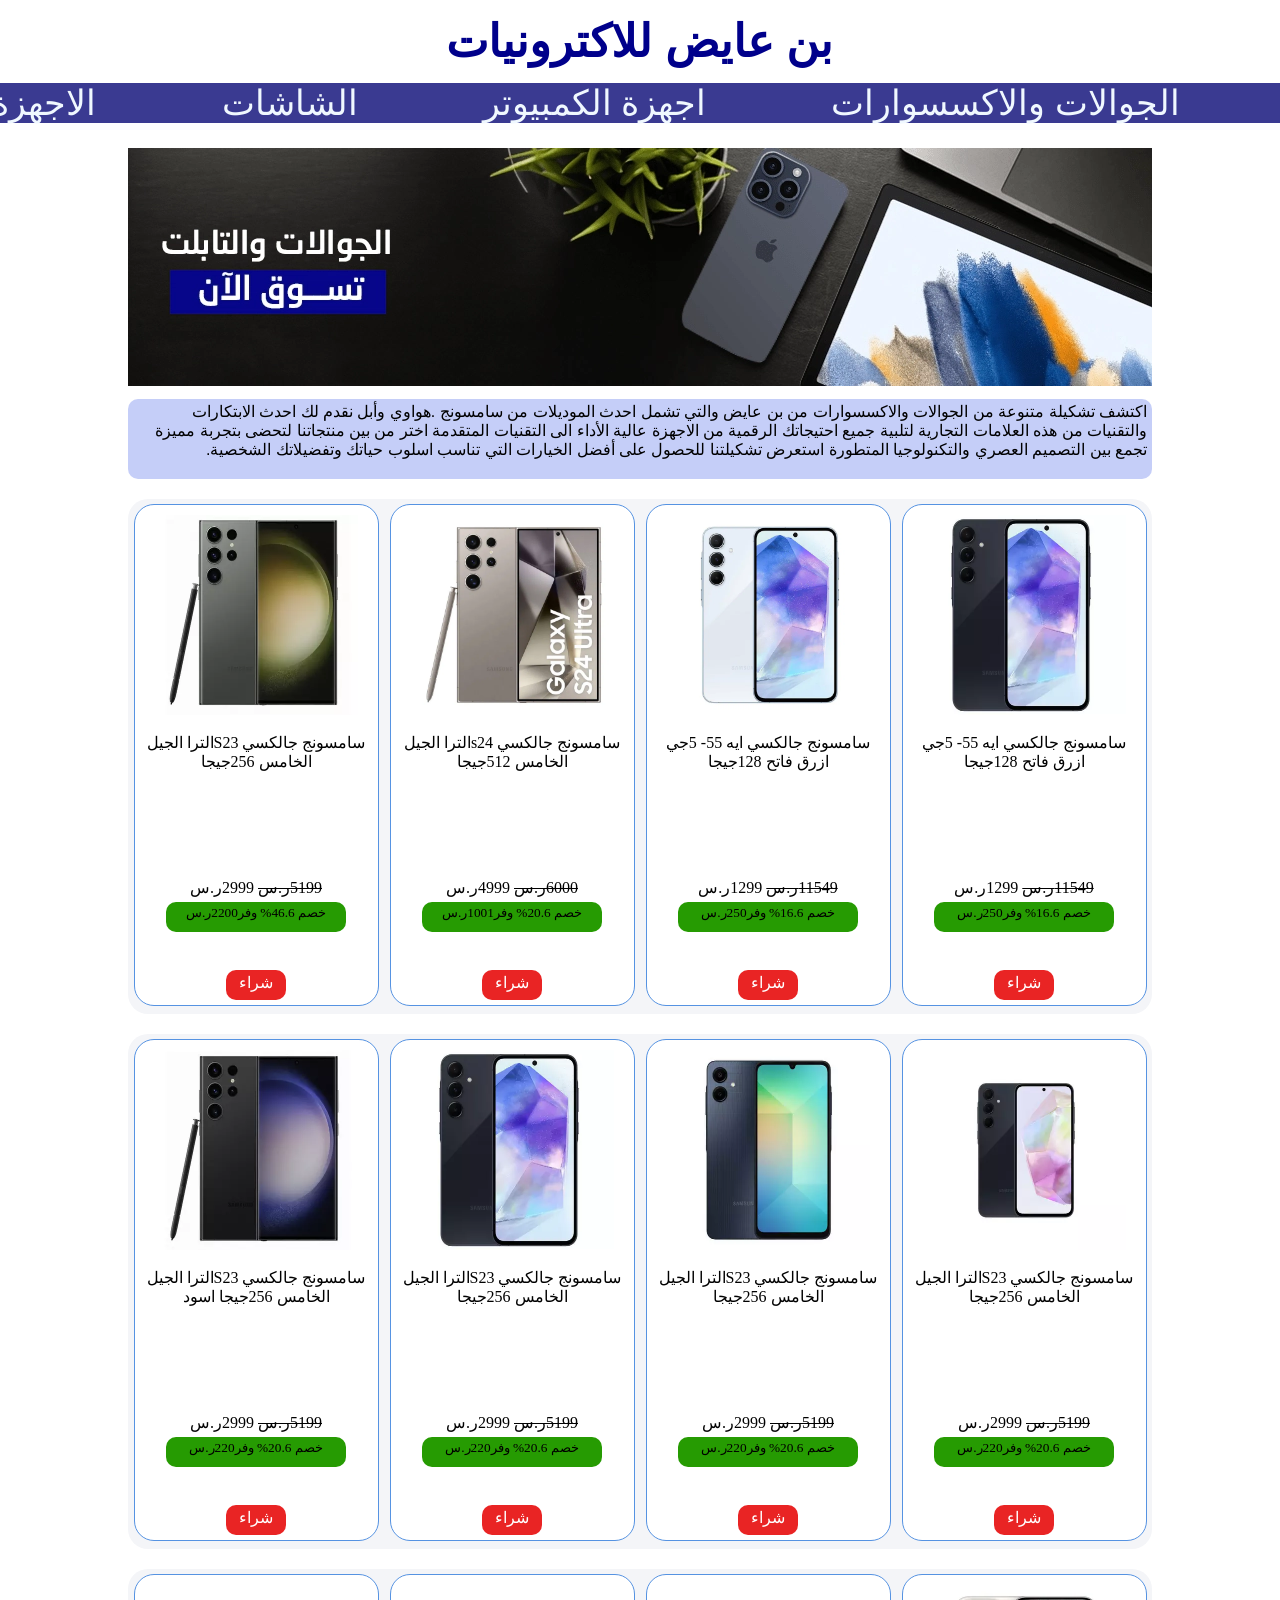
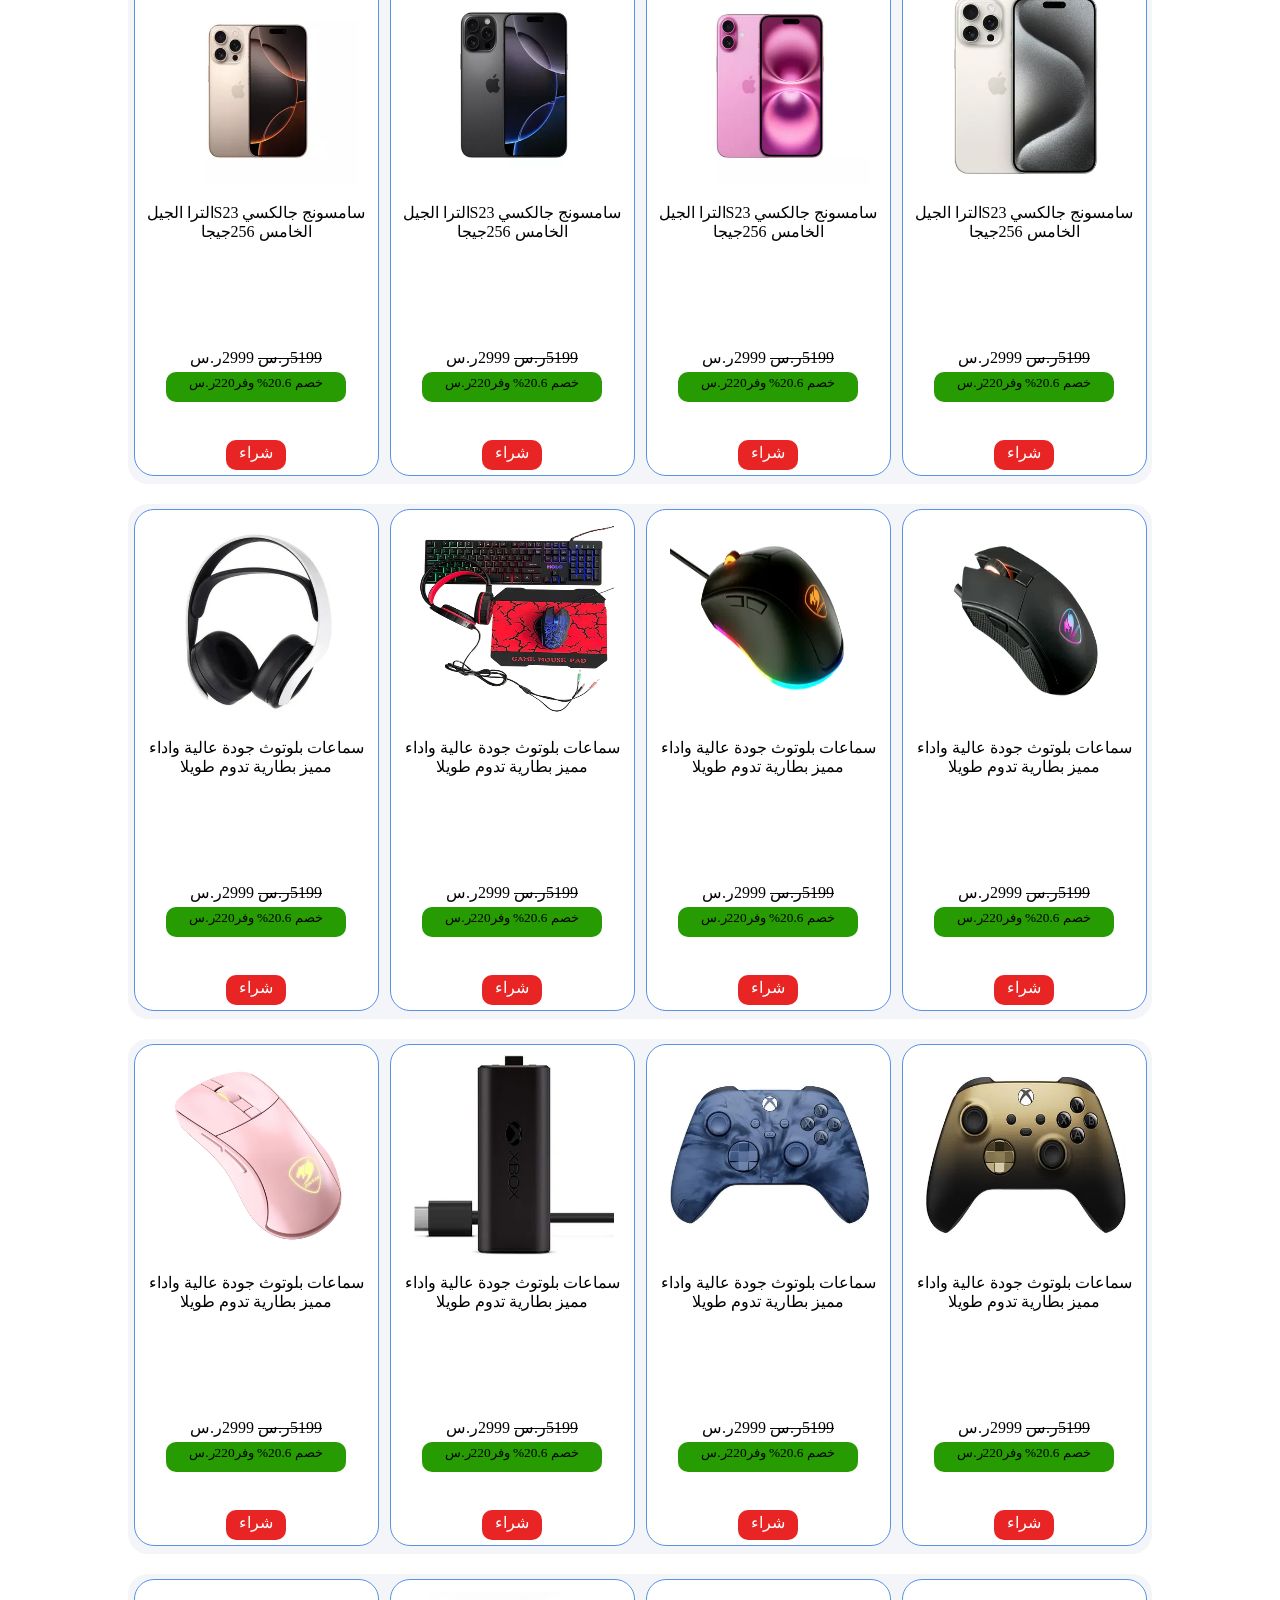
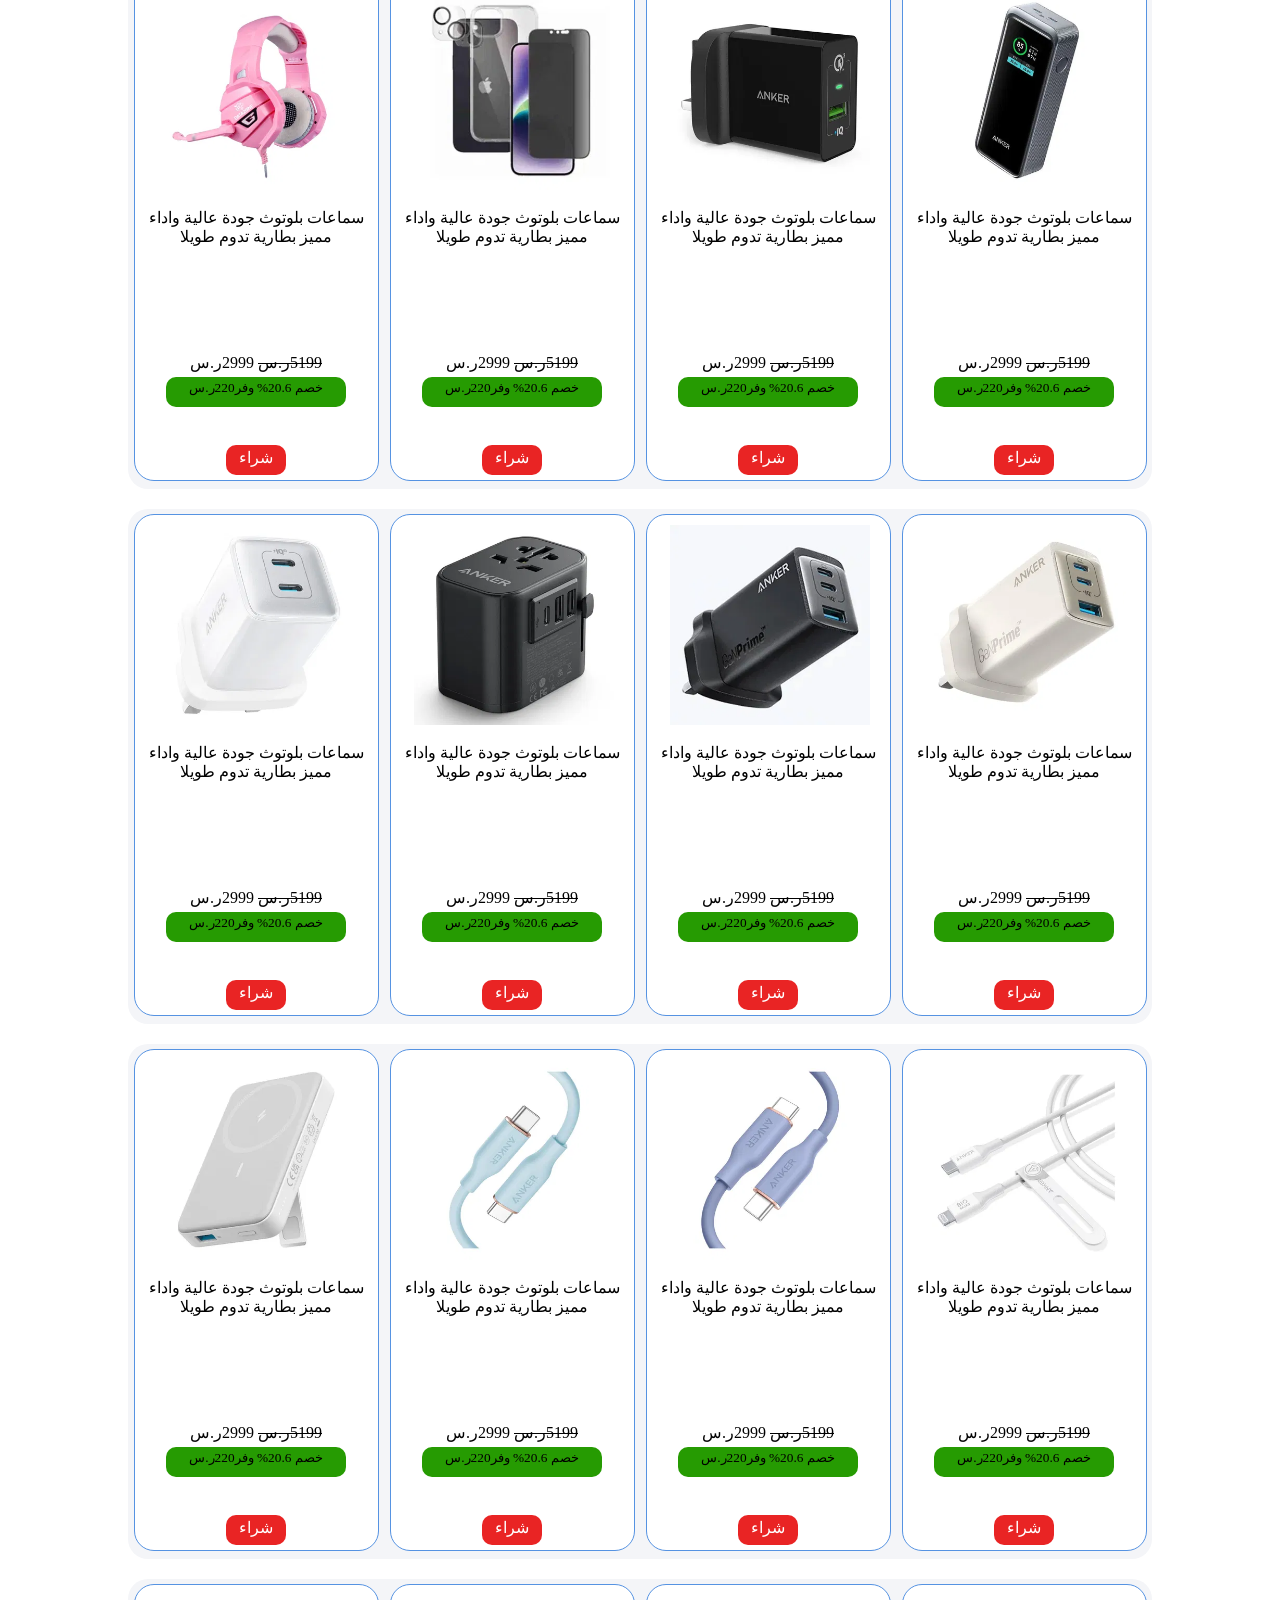
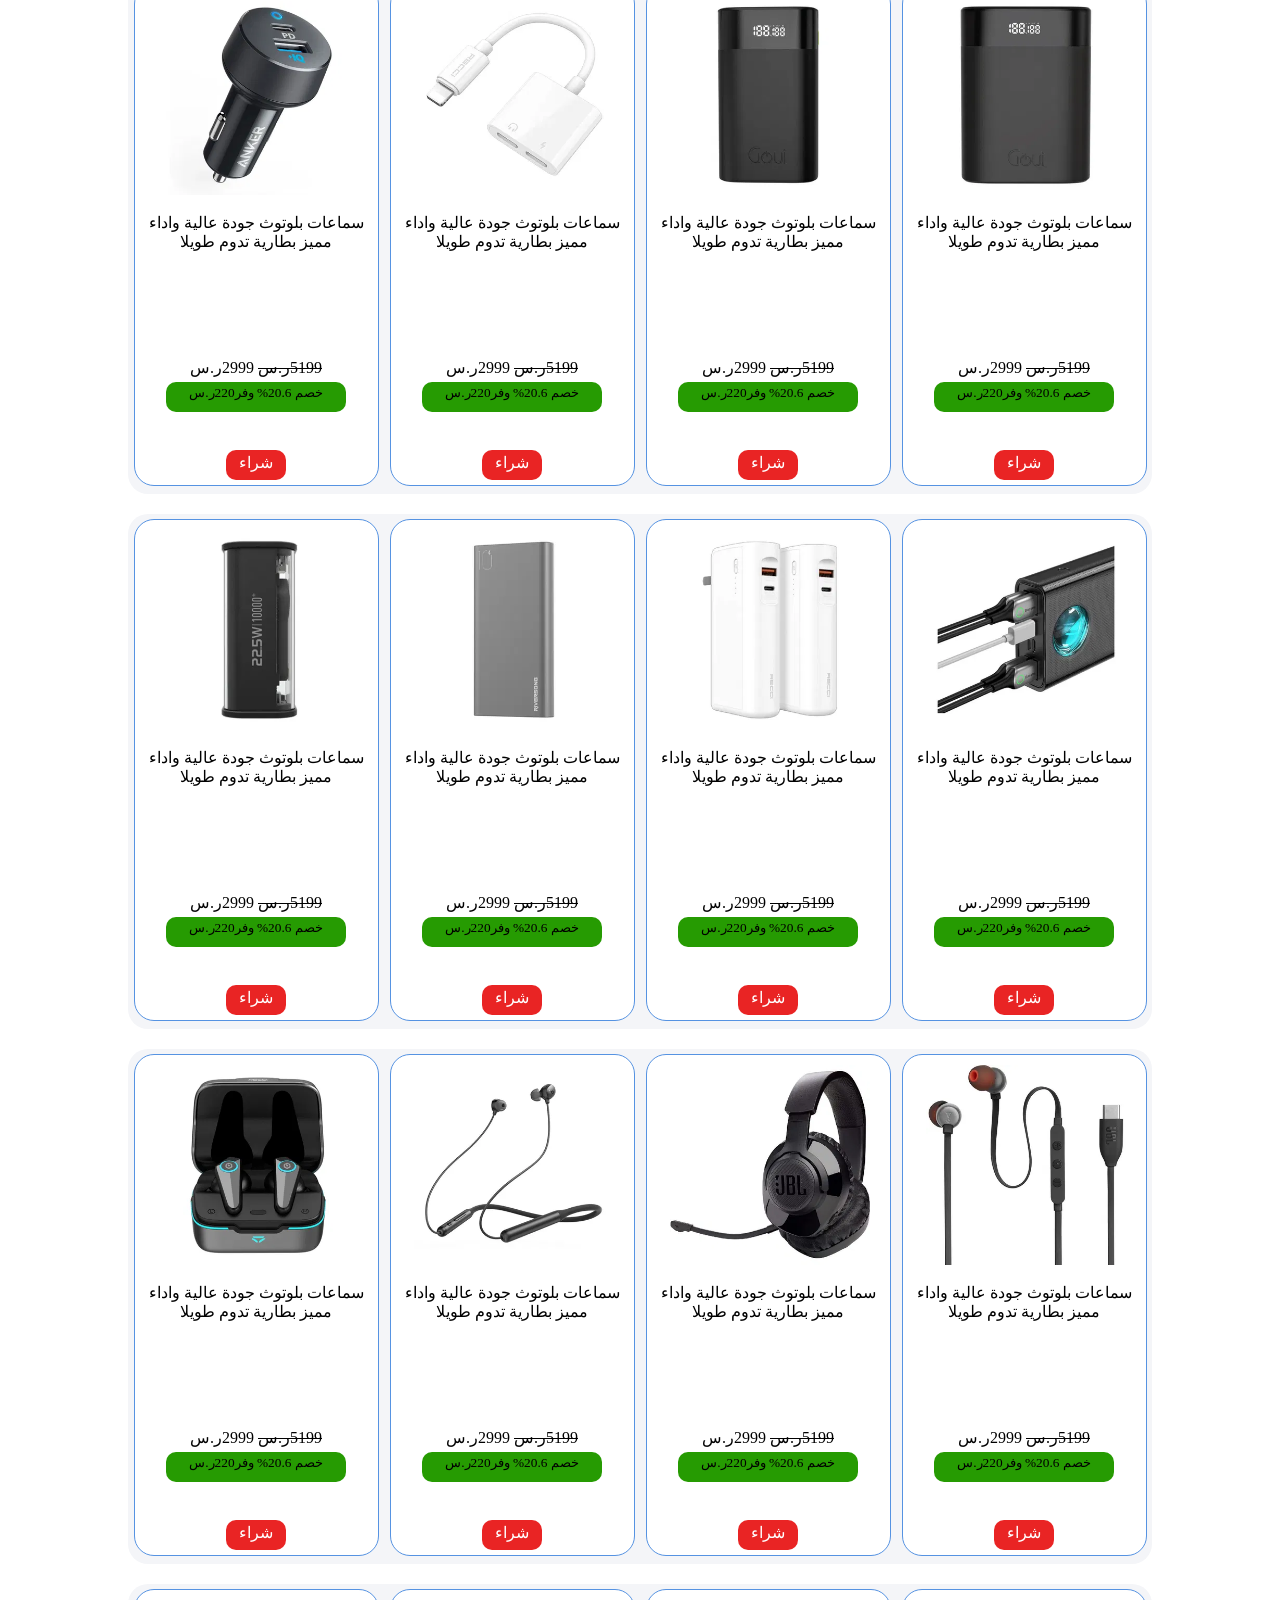
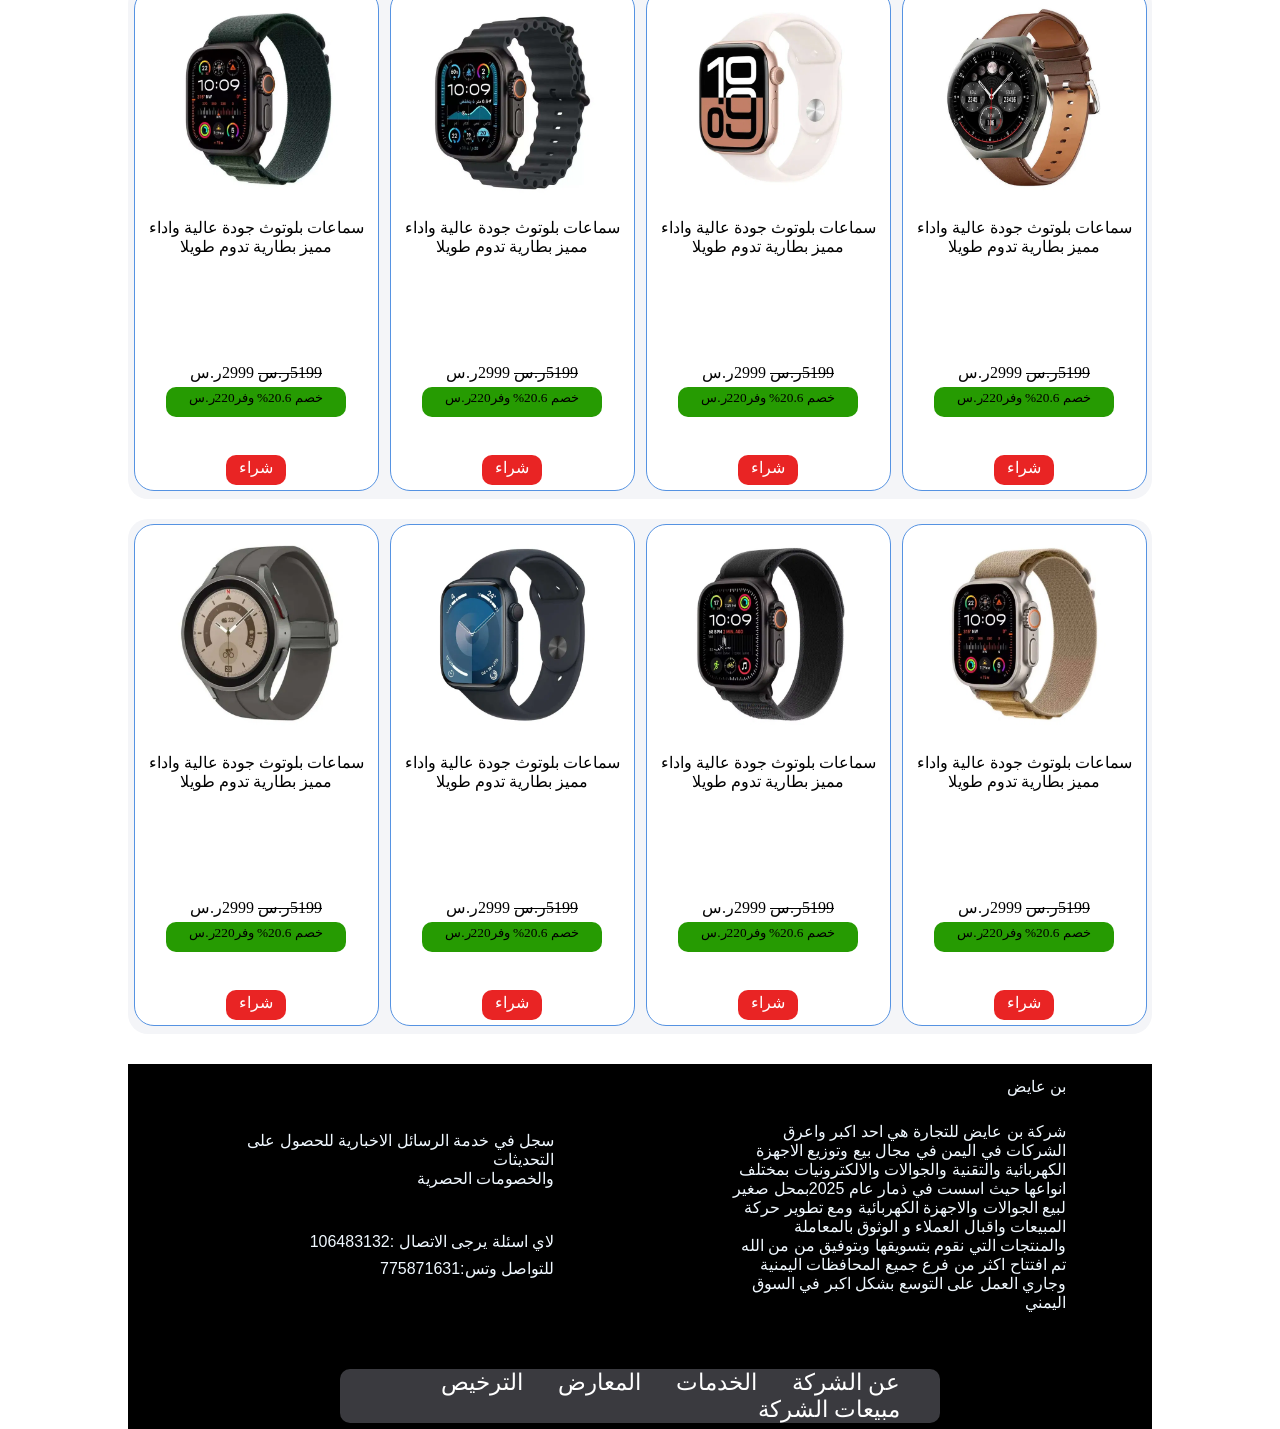
<file: index.html>
<!DOCTYPE html>
<html lang="en">
<head>
    <meta charset="UTF-8">
    <meta name="viewport" content="width=device-width, initial-scale=1.0">
    <title>phones</title>
    <link rel="stylesheet" href="Style.css">
</head>
<body>
    <div class="mine_menu" dir="rtl">
        <h3>بن عايض للاكترونيات</h3>
        <Ul>
            <LI><a href="#">الجوالات والاكسسوارات</a></LI>
            <LI><a href="computers.html">اجهزة الكمبيوتر</a></LI>
            <LI><a href="accessories.html">الشاشات</a></LI>
            <LI><a href="house_tool.html">الاجهزة المنزلية</a></LI>
        </Ul>
    </div>
    <div class="picture_in_beginning">
        <img src="images//phones/phoneMine.webp" alt="">
    </div>
    <div class="page_description" dir="rtl">
        <p>اكتشف تشكيلة متنوعة من الجوالات والاكسسوارات من بن عايض والتي تشمل احدث الموديلات من سامسونج 
            .هواوي وأبل نقدم لك احدث الابتكارات والتقنيات من هذه العلامات التجارية لتلبية جميع احتيجاتك الرقمية 
            من الاجهزة عالية الأداء الى التقنيات المتقدمة اختر من بين منتجاتنا لتحضى بتجربة مميزة تجمع بين 
            التصميم العصري والتكنولوجيا المتطورة استعرض تشكيلتنا للحصول على أفضل الخيارات التي تناسب اسلوب 
            حياتك وتفضيلاتك الشخصية.
        </p>
    </div> 
        <div class="photo_container">
             <div class="div_of_picture">                
                <img src="images//phones/phone3.webp" alt="">
                <div class="div_of_product_description">
                    <p>سامسونج جالكسي S23الترا الجيل الخامس 256جيجا </p>
                </div>
                <div class="div_of_cost">
                    <p><del>5199ر.س</del> 2999ر.س</p>
                    <div class="div_of_discount">
                        <p>خصم 46.6%   وفر2200ر.س</p>
                    </div>
                </div>
                <div class="div_of_buy">
                    <p>شراء</p>
                </div>
             </div>
             <div class="div_of_picture">                
                <img src="images//phones/phone17.webp" alt="">
                <div class="div_of_product_description">
                    <p>سامسونج جالكسي s24الترا الجيل الخامس 512جيجا </p>
                </div>
                <div class="div_of_cost">
                    <p><del>6000ر.س</del> 4999ر.س</p>
                    <div class="div_of_discount">
                        <p>خصم 20.6%  وفر1001ر.س</p>
                    </div>
                </div>
                <div class="div_of_buy">
                    <p>شراء</p>
                </div>
             </div>
             <div class="div_of_picture">               
                <img src="images//phones/phone15.webp" alt="">
                <div class="div_of_product_description">
                    <p>سامسونج جالكسي ايه 55- 5جي ازرق فاتح 128جيجا </p>
                </div>
                <div class="div_of_cost">
                    <p><del>11549ر.س</del> 1299ر.س</p>
                    <div class="div_of_discount">
                        <p>خصم 16.6%  وفر250ر.س</p>
                    </div>
                </div>
                <div class="div_of_buy">
                    <p>شراء</p>
                </div>
             </div>
             <div class="div_of_picture">            
                <img src="images//phones/phone2.webp" alt="">
                <div class="div_of_product_description">
                    <p>سامسونج جالكسي ايه 55- 5جي ازرق فاتح 128جيجا </p>
                </div>
                <div class="div_of_cost">
                    <p><del>11549ر.س</del> 1299ر.س</p>
                    <div class="div_of_discount">
                        <p>خصم 16.6%  وفر250ر.س</p>
                    </div>
                </div>
                <div class="div_of_buy">
                    <p>شراء</p>
                </div>
             </div>
        </div>
        <div class="photo_container">
            <div class="div_of_picture">                
               <img src="images//phones/phone12.webp" alt="">
               <div class="div_of_product_description">
                   <p>سامسونج جالكسي S23الترا الجيل الخامس 256جيجا اسود </p>
               </div>
               <div class="div_of_cost">
                   <p><del>5199ر.س</del> 2999ر.س</p>
                   <div class="div_of_discount">
                       <p>خصم 20.6%  وفر220ر.س</p>
                   </div>
               </div>
               <div class="div_of_buy">
                   <p>شراء</p>
               </div>
            </div>
            <div class="div_of_picture">                
               <img src="images//phones/phone2.webp" alt="">
               <div class="div_of_product_description">
                <p>سامسونج جالكسي S23الترا الجيل الخامس 256جيجا </p>
               </div>
               <div class="div_of_cost">
                <p><del>5199ر.س</del> 2999ر.س</p>
                   <div class="div_of_discount">
                       <p>خصم 20.6%  وفر220ر.س</p>
                   </div>
               </div>
               <div class="div_of_buy">
                   <p>شراء</p>
               </div>
            </div>
            <div class="div_of_picture">               
               <img src="images//phones/phone10.webp" alt="">
               <div class="div_of_product_description">
                <p>سامسونج جالكسي S23الترا الجيل الخامس 256جيجا </p>
               </div>
               <div class="div_of_cost">
                <p><del>5199ر.س</del> 2999ر.س</p>
                   <div class="div_of_discount">
                       <p>خصم 20.6%  وفر220ر.س</p>
                   </div>
               </div>
               <div class="div_of_buy">
                   <p>شراء</p>
               </div>
            </div>
            <div class="div_of_picture">            
               <img src="images//phones/phone9.webp" alt="">
               <div class="div_of_product_description">
                <p>سامسونج جالكسي S23الترا الجيل الخامس 256جيجا </p>
               </div>
               <div class="div_of_cost">
                <p><del>5199ر.س</del> 2999ر.س</p>
                   <div class="div_of_discount">
                       <p>خصم 20.6%  وفر220ر.س</p>
                   </div>
               </div>
               <div class="div_of_buy">
                   <p>شراء</p>
               </div>
            </div>
       </div>
       <div class="photo_container">
        <div class="div_of_picture">                
           <img src="images//phones/phone5.webp" alt="">
           <div class="div_of_product_description">
               <p>سامسونج جالكسي S23الترا الجيل الخامس 256جيجا </p>
           </div>
           <div class="div_of_cost">
               <p><del>5199ر.س</del> 2999ر.س</p>
               <div class="div_of_discount">
                   <p>خصم 20.6%  وفر220ر.س</p>
               </div>
           </div>
           <div class="div_of_buy">
               <p>شراء</p>
           </div>
        </div>
        <div class="div_of_picture">                
           <img src="images//phones/phone01.webp" alt="">
           <div class="div_of_product_description">
            <p>سامسونج جالكسي S23الترا الجيل الخامس 256جيجا </p>
           </div>
           <div class="div_of_cost">
               <p><del>5199ر.س</del> 2999ر.س</p>
               <div class="div_of_discount">
                   <p>خصم 20.6%  وفر220ر.س</p>
               </div>
           </div>
           <div class="div_of_buy">
               <p>شراء</p>
           </div>
        </div>
        <div class="div_of_picture">               
           <img src="images//phones/phone0.webp" alt="">
           <div class="div_of_product_description">
            <p>سامسونج جالكسي S23الترا الجيل الخامس 256جيجا </p>
           </div>
           <div class="div_of_cost">
            <p><del>5199ر.س</del> 2999ر.س</p>
               <div class="div_of_discount">
                   <p>خصم 20.6%  وفر220ر.س</p>
               </div>
           </div>
           <div class="div_of_buy">
               <p>شراء</p>
           </div>
        </div>
        <div class="div_of_picture">            
           <img src="images//phones/phone18.webp" alt="">
           <div class="div_of_product_description">
            <p>سامسونج جالكسي S23الترا الجيل الخامس 256جيجا </p>
           </div>
           <div class="div_of_cost">
            <p><del>5199ر.س</del> 2999ر.س</p>
               <div class="div_of_discount">
                   <p>خصم 20.6%  وفر220ر.س</p>
               </div>
           </div>
           <div class="div_of_buy">
               <p>شراء</p>
           </div>
        </div>
   </div>
   <div class="photo_container">
    <div class="div_of_picture">                
       <img src="images//accessories/Ac1.webp" alt="">
       <div class="div_of_product_description">
           <p>سماعات بلوتوث جودة عالية واداء مميز بطارية تدوم طويلا</p>
       </div>
       <div class="div_of_cost">
           <p><del>5199ر.س</del> 2999ر.س</p>
           <div class="div_of_discount">
               <p>خصم 20.6%  وفر220ر.س</p>
           </div>
       </div>
       <div class="div_of_buy">
           <p>شراء</p>
       </div>
    </div>
    <div class="div_of_picture">                
       <img src="images//accessories/Ac6.webp" alt="">
       <div class="div_of_product_description">
        <p>سماعات بلوتوث جودة عالية واداء مميز بطارية تدوم طويلا</p>
       </div>
       <div class="div_of_cost">
        <p><del>5199ر.س</del> 2999ر.س</p>
           <div class="div_of_discount">
               <p>خصم 20.6%  وفر220ر.س</p>
           </div>
       </div>
       <div class="div_of_buy">
           <p>شراء</p>
       </div>
    </div>
    <div class="div_of_picture">               
       <img src="images//accessories/Ac9.webp" alt="">
       <div class="div_of_product_description">
        <p>سماعات بلوتوث جودة عالية واداء مميز بطارية تدوم طويلا</p>
       </div>
       <div class="div_of_cost">
        <p><del>5199ر.س</del> 2999ر.س</p>
           <div class="div_of_discount">
               <p>خصم 20.6%  وفر220ر.س</p>
           </div>
       </div>
       <div class="div_of_buy">
           <p>شراء</p>
       </div>
    </div>
    <div class="div_of_picture">            
       <img src="images//accessories/Ac10.webp" alt="">
       <div class="div_of_product_description">
        <p>سماعات بلوتوث جودة عالية واداء مميز بطارية تدوم طويلا</p>
       </div>
       <div class="div_of_cost">
        <p><del>5199ر.س</del> 2999ر.س</p>
           <div class="div_of_discount">
               <p>خصم 20.6%  وفر220ر.س</p>
           </div>
       </div>
       <div class="div_of_buy">
           <p>شراء</p>
       </div>
    </div>
</div>
<div class="photo_container">
    <div class="div_of_picture">                
       <img src="images//accessories/Ac12.webp" alt="">
       <div class="div_of_product_description">
        <p>سماعات بلوتوث جودة عالية واداء مميز بطارية تدوم طويلا</p>
       </div>
       <div class="div_of_cost">
        <p><del>5199ر.س</del> 2999ر.س</p>
           <div class="div_of_discount">
               <p>خصم 20.6%  وفر220ر.س</p>
           </div>
       </div>
       <div class="div_of_buy">
           <p>شراء</p>
       </div>
    </div>
    <div class="div_of_picture">                
       <img src="images//accessories/Ac13.webp" alt="">
       <div class="div_of_product_description">
        <p>سماعات بلوتوث جودة عالية واداء مميز بطارية تدوم طويلا</p>
       </div>
       <div class="div_of_cost">
        <p><del>5199ر.س</del> 2999ر.س</p>
           <div class="div_of_discount">
               <p>خصم 20.6%  وفر220ر.س</p>
           </div>
       </div>
       <div class="div_of_buy">
           <p>شراء</p>
       </div>
    </div>
    <div class="div_of_picture">               
       <img src="images//accessories/Ac14.webp" alt="">
       <div class="div_of_product_description">
        <p>سماعات بلوتوث جودة عالية واداء مميز بطارية تدوم طويلا</p>
       </div>
       <div class="div_of_cost">
        <p><del>5199ر.س</del> 2999ر.س</p>
           <div class="div_of_discount">
               <p>خصم 20.6%  وفر220ر.س</p>
           </div>
       </div>
       <div class="div_of_buy">
           <p>شراء</p>
       </div>
    </div>
    <div class="div_of_picture">            
       <img src="images//accessories/Ac15.webp" alt="">
       <div class="div_of_product_description">
        <p>سماعات بلوتوث جودة عالية واداء مميز بطارية تدوم طويلا</p>
       </div>
       <div class="div_of_cost">
        <p><del>5199ر.س</del> 2999ر.س</p>
           <div class="div_of_discount">
               <p>خصم 20.6%  وفر220ر.س</p>
           </div>
       </div>
       <div class="div_of_buy">
           <p>شراء</p>
       </div>
    </div>
</div>
<div class="photo_container">
    <div class="div_of_picture">                
       <img src="images//accessories/Ac16.webp" alt="">
       <div class="div_of_product_description">
        <p>سماعات بلوتوث جودة عالية واداء مميز بطارية تدوم طويلا</p>
       </div>
       <div class="div_of_cost">
           <p><del>5199ر.س</del> 2999ر.س</p>
           <div class="div_of_discount">
               <p>خصم 20.6%  وفر220ر.س</p>
           </div>
       </div>
       <div class="div_of_buy">
           <p>شراء</p>
       </div>
    </div>
    <div class="div_of_picture">                
       <img src="images//accessories/Ac18.webp" alt="">
       <div class="div_of_product_description">
        <p>سماعات بلوتوث جودة عالية واداء مميز بطارية تدوم طويلا</p>
       </div>
       <div class="div_of_cost">
        <p><del>5199ر.س</del> 2999ر.س</p>
           <div class="div_of_discount">
               <p>خصم 20.6%  وفر220ر.س</p>
           </div>
       </div>
       <div class="div_of_buy">
           <p>شراء</p>
       </div>
    </div>
    <div class="div_of_picture">               
       <img src="images//accessories/Ac19.webp" alt="">
       <div class="div_of_product_description">
        <p>سماعات بلوتوث جودة عالية واداء مميز بطارية تدوم طويلا</p>
       </div>
       <div class="div_of_cost">
        <p><del>5199ر.س</del> 2999ر.س</p>
           <div class="div_of_discount">
               <p>خصم 20.6%  وفر220ر.س</p>
           </div>
       </div>
       <div class="div_of_buy">
           <p>شراء</p>
       </div>
    </div>
    <div class="div_of_picture">            
       <img src="images//accessories/Ac20.webp" alt="">
       <div class="div_of_product_description">
        <p>سماعات بلوتوث جودة عالية واداء مميز بطارية تدوم طويلا</p>
       </div>
       <div class="div_of_cost">
        <p><del>5199ر.س</del> 2999ر.س</p>
           <div class="div_of_discount">
               <p>خصم 20.6%  وفر220ر.س</p>
           </div>
       </div>
       <div class="div_of_buy">
           <p>شراء</p>
       </div>
    </div>
</div>
<div class="photo_container">
    <div class="div_of_picture">                
       <img src="images//accessories/Ac21.webp" alt="">
       <div class="div_of_product_description">
        <p>سماعات بلوتوث جودة عالية واداء مميز بطارية تدوم طويلا</p>
       </div>
       <div class="div_of_cost">
           <p><del>5199ر.س</del> 2999ر.س</p>
           <div class="div_of_discount">
               <p>خصم 20.6%  وفر220ر.س</p>
           </div>
       </div>
       <div class="div_of_buy">
           <p>شراء</p>
       </div>
    </div>
    <div class="div_of_picture">                
       <img src="images//accessories/Ac22.webp" alt="">
       <div class="div_of_product_description">
        <p>سماعات بلوتوث جودة عالية واداء مميز بطارية تدوم طويلا</p>
       </div>
       <div class="div_of_cost">
        <p><del>5199ر.س</del> 2999ر.س</p>
           <div class="div_of_discount">
               <p>خصم 20.6%  وفر220ر.س</p>
           </div>
       </div>
       <div class="div_of_buy">
           <p>شراء</p>
       </div>
    </div>
    <div class="div_of_picture">               
       <img src="images//accessories/Ac23.webp" alt="">
       <div class="div_of_product_description">
        <p>سماعات بلوتوث جودة عالية واداء مميز بطارية تدوم طويلا</p>
       </div>
       <div class="div_of_cost">
        <p><del>5199ر.س</del> 2999ر.س</p>
           <div class="div_of_discount">
               <p>خصم 20.6%  وفر220ر.س</p>
           </div>
       </div>
       <div class="div_of_buy">
           <p>شراء</p>
       </div>
    </div>
    <div class="div_of_picture">            
       <img src="images//accessories/Ac24.webp" alt="">
       <div class="div_of_product_description">
        <p>سماعات بلوتوث جودة عالية واداء مميز بطارية تدوم طويلا</p>
       </div>
       <div class="div_of_cost">
        <p><del>5199ر.س</del> 2999ر.س</p>
           <div class="div_of_discount">
               <p>خصم 20.6%  وفر220ر.س</p>
           </div>
       </div>
       <div class="div_of_buy">
           <p>شراء</p>
       </div>
    </div>
</div>
<div class="photo_container">
    <div class="div_of_picture">                
       <img src="images//accessories/Ac26.webp" alt="">
       <div class="div_of_product_description">
        <p>سماعات بلوتوث جودة عالية واداء مميز بطارية تدوم طويلا</p>
       </div>
       <div class="div_of_cost">
           <p><del>5199ر.س</del> 2999ر.س</p>
           <div class="div_of_discount">
               <p>خصم 20.6%  وفر220ر.س</p>
           </div>
       </div>
       <div class="div_of_buy">
           <p>شراء</p>
       </div>
    </div>
    <div class="div_of_picture">                
       <img src="images//accessories/Ac28.webp" alt="">
       <div class="div_of_product_description">
        <p>سماعات بلوتوث جودة عالية واداء مميز بطارية تدوم طويلا</p>
       </div>
       <div class="div_of_cost">
        <p><del>5199ر.س</del> 2999ر.س</p>
           <div class="div_of_discount">
               <p>خصم 20.6%  وفر220ر.س</p>
           </div>
       </div>
       <div class="div_of_buy">
           <p>شراء</p>
       </div>
    </div>
    <div class="div_of_picture">               
       <img src="images//accessories/Ac29.webp" alt="">
       <div class="div_of_product_description">
        <p>سماعات بلوتوث جودة عالية واداء مميز بطارية تدوم طويلا</p>
       </div>
       <div class="div_of_cost">
        <p><del>5199ر.س</del> 2999ر.س</p>
           <div class="div_of_discount">
               <p>خصم 20.6%  وفر220ر.س</p>
           </div>
       </div>
       <div class="div_of_buy">
           <p>شراء</p>
       </div>
    </div>
    <div class="div_of_picture">            
       <img src="images//accessories/Ac30.webp" alt="">
       <div class="div_of_product_description">
        <p>سماعات بلوتوث جودة عالية واداء مميز بطارية تدوم طويلا</p>
       </div>
       <div class="div_of_cost">
        <p><del>5199ر.س</del> 2999ر.س</p>
           <div class="div_of_discount">
               <p>خصم 20.6%  وفر220ر.س</p>
           </div>
       </div>
       <div class="div_of_buy">
           <p>شراء</p>
       </div>
    </div>
</div>
<div class="photo_container">
    <div class="div_of_picture">                
       <img src="images//accessories/Ac32.webp" alt="">
       <div class="div_of_product_description">
        <p>سماعات بلوتوث جودة عالية واداء مميز بطارية تدوم طويلا</p>
       </div>
       <div class="div_of_cost">
           <p><del>5199ر.س</del> 2999ر.س</p>
           <div class="div_of_discount">
               <p>خصم 20.6%  وفر220ر.س</p>
           </div>
       </div>
       <div class="div_of_buy">
           <p>شراء</p>
       </div>
    </div>
    <div class="div_of_picture">                
       <img src="images//accessories/Ac33.webp" alt="">
       <div class="div_of_product_description">
        <p>سماعات بلوتوث جودة عالية واداء مميز بطارية تدوم طويلا</p>
       </div>
       <div class="div_of_cost">
        <p><del>5199ر.س</del> 2999ر.س</p>
           <div class="div_of_discount">
               <p>خصم 20.6%  وفر220ر.س</p>
           </div>
       </div>
       <div class="div_of_buy">
           <p>شراء</p>
       </div>
    </div>
    <div class="div_of_picture">               
       <img src="images//accessories/Ac34.webp" alt="">
       <div class="div_of_product_description">
        <p>سماعات بلوتوث جودة عالية واداء مميز بطارية تدوم طويلا</p>
       </div>
       <div class="div_of_cost">
        <p><del>5199ر.س</del> 2999ر.س</p>
           <div class="div_of_discount">
               <p>خصم 20.6%  وفر220ر.س</p>
           </div>
       </div>
       <div class="div_of_buy">
           <p>شراء</p>
       </div>
    </div>
    <div class="div_of_picture">            
       <img src="images//accessories/Ac35.webp" alt="">
       <div class="div_of_product_description">
        <p>سماعات بلوتوث جودة عالية واداء مميز بطارية تدوم طويلا</p>
       </div>
       <div class="div_of_cost">
        <p><del>5199ر.س</del> 2999ر.س</p>
           <div class="div_of_discount">
               <p>خصم 20.6%  وفر220ر.س</p>
           </div>
       </div>
       <div class="div_of_buy">
           <p>شراء</p>
       </div>
    </div>
</div>
<div class="photo_container">
    <div class="div_of_picture">                
       <img src="images//accessories/Ac36.webp" alt="">
       <div class="div_of_product_description">
        <p>سماعات بلوتوث جودة عالية واداء مميز بطارية تدوم طويلا</p>
       </div>
       <div class="div_of_cost">
           <p><del>5199ر.س</del> 2999ر.س</p>
           <div class="div_of_discount">
               <p>خصم 20.6%  وفر220ر.س</p>
           </div>
       </div>
       <div class="div_of_buy">
           <p>شراء</p>
       </div>
    </div>
    <div class="div_of_picture">                
       <img src="images//accessories/Ac38.webp" alt="">
       <div class="div_of_product_description">
        <p>سماعات بلوتوث جودة عالية واداء مميز بطارية تدوم طويلا</p>
       </div>
       <div class="div_of_cost">
        <p><del>5199ر.س</del> 2999ر.س</p>
           <div class="div_of_discount">
               <p>خصم 20.6%  وفر220ر.س</p>
           </div>
       </div>
       <div class="div_of_buy">
           <p>شراء</p>
       </div>
    </div>
    <div class="div_of_picture">               
       <img src="images//accessories/Ac39.webp" alt="">
       <div class="div_of_product_description">
        <p>سماعات بلوتوث جودة عالية واداء مميز بطارية تدوم طويلا</p>
       </div>
       <div class="div_of_cost">
        <p><del>5199ر.س</del> 2999ر.س</p>
           <div class="div_of_discount">
               <p>خصم 20.6%  وفر220ر.س</p>
           </div>
       </div>
       <div class="div_of_buy">
           <p>شراء</p>
       </div>
    </div>
    <div class="div_of_picture">            
       <img src="images//accessories/Ac40.webp" alt="">
       <div class="div_of_product_description">
        <p>سماعات بلوتوث جودة عالية واداء مميز بطارية تدوم طويلا</p>
       </div>
       <div class="div_of_cost">
        <p><del>5199ر.س</del> 2999ر.س</p>
           <div class="div_of_discount">
               <p>خصم 20.6%  وفر220ر.س</p>
           </div>
       </div>
       <div class="div_of_buy">
           <p>شراء</p>
       </div>
    </div>
</div>
<div class="photo_container">
    <div class="div_of_picture">                
       <img src="images//accessories/Ac44.webp" alt="">
       <div class="div_of_product_description">
        <p>سماعات بلوتوث جودة عالية واداء مميز بطارية تدوم طويلا</p>
       </div>
       <div class="div_of_cost">
           <p><del>5199ر.س</del> 2999ر.س</p>
           <div class="div_of_discount">
               <p>خصم 20.6%  وفر220ر.س</p>
           </div>
       </div>
       <div class="div_of_buy">
           <p>شراء</p>
       </div>
    </div>
    <div class="div_of_picture">                
       <img src="images//accessories/Ac45.webp" alt="">
       <div class="div_of_product_description">
        <p>سماعات بلوتوث جودة عالية واداء مميز بطارية تدوم طويلا</p>
       </div>
       <div class="div_of_cost">
        <p><del>5199ر.س</del> 2999ر.س</p>
           <div class="div_of_discount">
               <p>خصم 20.6%  وفر220ر.س</p>
           </div>
       </div>
       <div class="div_of_buy">
           <p>شراء</p>
       </div>
    </div>
    <div class="div_of_picture">               
       <img src="images//accessories/Ac47.webp" alt="">
       <div class="div_of_product_description">
        <p>سماعات بلوتوث جودة عالية واداء مميز بطارية تدوم طويلا</p>
       </div>
       <div class="div_of_cost">
        <p><del>5199ر.س</del> 2999ر.س</p>
           <div class="div_of_discount">
               <p>خصم 20.6%  وفر220ر.س</p>
           </div>
       </div>
       <div class="div_of_buy">
           <p>شراء</p>
       </div>
    </div>
    <div class="div_of_picture">            
       <img src="images//accessories/Ac48.webp" alt="">
       <div class="div_of_product_description">
        <p>سماعات بلوتوث جودة عالية واداء مميز بطارية تدوم طويلا</p>
       </div>
       <div class="div_of_cost">
        <p><del>5199ر.س</del> 2999ر.س</p>
           <div class="div_of_discount">
               <p>خصم 20.6%  وفر220ر.س</p>
           </div>
       </div>
       <div class="div_of_buy">
           <p>شراء</p>
       </div>
    </div>
</div>
<div class="photo_container">
    <div class="div_of_picture">                
       <img src="images//accessories/Ac49.webp" alt="">
       <div class="div_of_product_description">
        <p>سماعات بلوتوث جودة عالية واداء مميز بطارية تدوم طويلا</p>
       </div>
       <div class="div_of_cost">
           <p><del>5199ر.س</del> 2999ر.س</p>
           <div class="div_of_discount">
               <p>خصم 20.6%  وفر220ر.س</p>
           </div>
       </div>
       <div class="div_of_buy">
           <p>شراء</p>
       </div>
    </div>
    <div class="div_of_picture">                
       <img src="images//accessories/Ac50.webp" alt="">
       <div class="div_of_product_description">
        <p>سماعات بلوتوث جودة عالية واداء مميز بطارية تدوم طويلا</p>
       </div>
       <div class="div_of_cost">
        <p><del>5199ر.س</del> 2999ر.س</p>
           <div class="div_of_discount">
               <p>خصم 20.6%  وفر220ر.س</p>
           </div>
       </div>
       <div class="div_of_buy">
           <p>شراء</p>
       </div>
    </div>
    <div class="div_of_picture">               
       <img src="images//accessories/Ac51.webp" alt="">
       <div class="div_of_product_description">
        <p>سماعات بلوتوث جودة عالية واداء مميز بطارية تدوم طويلا</p>
       </div>
       <div class="div_of_cost">
        <p><del>5199ر.س</del> 2999ر.س</p>
           <div class="div_of_discount">
               <p>خصم 20.6%  وفر220ر.س</p>
           </div>
       </div>
       <div class="div_of_buy">
           <p>شراء</p>
       </div>
    </div>
    <div class="div_of_picture">            
       <img src="images//accessories/Ac52.webp" alt="">
       <div class="div_of_product_description">
        <p>سماعات بلوتوث جودة عالية واداء مميز بطارية تدوم طويلا</p>
       </div>
       <div class="div_of_cost">
        <p><del>5199ر.س</del> 2999ر.س</p>
           <div class="div_of_discount">
               <p>خصم 20.6%  وفر220ر.س</p>
           </div>
       </div>
       <div class="div_of_buy">
           <p>شراء</p>
       </div>
    </div>
</div>
<div class="photo_container">
    <div class="div_of_picture">                
       <img src="images//accessories/Ac53.webp" alt="">
       <div class="div_of_product_description">
        <p>سماعات بلوتوث جودة عالية واداء مميز بطارية تدوم طويلا</p>
       </div>
       <div class="div_of_cost">
           <p><del>5199ر.س</del> 2999ر.س</p>
           <div class="div_of_discount">
               <p>خصم 20.6%  وفر220ر.س</p>
           </div>
       </div>
       <div class="div_of_buy">
           <p>شراء</p>
       </div>
    </div>
    <div class="div_of_picture">                
       <img src="images//accessories/Ac54.webp" alt="">
       <div class="div_of_product_description">
        <p>سماعات بلوتوث جودة عالية واداء مميز بطارية تدوم طويلا</p>
       </div>
       <div class="div_of_cost">
        <p><del>5199ر.س</del> 2999ر.س</p>
           <div class="div_of_discount">
               <p>خصم 20.6%  وفر220ر.س</p>
           </div>
       </div>
       <div class="div_of_buy">
           <p>شراء</p>
       </div>
    </div>
    <div class="div_of_picture">               
       <img src="images//accessories/Ac55.webp" alt="">
       <div class="div_of_product_description">
           <p>سماعات بلوتوث جودة عالية واداء مميز بطارية تدوم طويلا</p>
       </div>
       <div class="div_of_cost">
        <p><del>5199ر.س</del> 2999ر.س</p>
           <div class="div_of_discount">
               <p>خصم 20.6%  وفر220ر.س</p>
           </div>
       </div>
       <div class="div_of_buy">
           <p>شراء</p>
       </div>
    </div>
    <div class="div_of_picture">            
       <img src="images//accessories/Ac57.webp" alt="">
       <div class="div_of_product_description">
        <p>سماعات بلوتوث جودة عالية واداء مميز بطارية تدوم طويلا</p>
       </div>
       <div class="div_of_cost">
        <p><del>5199ر.س</del> 2999ر.س</p>
           <div class="div_of_discount">
               <p>خصم 20.6%  وفر220ر.س</p>
           </div>
       </div>
       <div class="div_of_buy">
           <p>شراء</p>
       </div>
    </div>
</div>
    <div class="End_div_about" dir="rtl">
<div class="end_div">
    <p>بن عايض</p>
    <p><br> شركة بن عايض للتجارة هي احد اكبر واعرق الشركات في اليمن في مجال 
    بيع وتوزيع الاجهزة الكهربائية والتقنية والجوالات والالكترونيات بمختلف انواعها حيث اسست في ذمار عام 2025بمحل صغير
لبيع الجوالات والاجهزة الكهربائية  ومع تطوير حركة المبيعات واقبال العملاء و الوثوق بالمعاملة والمنتجات التي نقوم بتسويقها وبتوفيق من 
من الله تم افتتاح اكثر من فرع جميع المحافظات اليمنية وجاري العمل على التوسع بشكل اكبر في السوق اليمني </p>
</div>
<div class="end_div">
    <p><br><br><br>سجل في خدمة الرسائل الاخبارية للحصول على التحديثات <br>والخصومات الحصرية</p>
    <p><br><br> لاي اسئلة يرجى الاتصال :106483132</p>
    <p>للتواصل وتس:775871631</p>
</div>

    </div>
    <div class="end_menu" dir="rtl">
        <Ul>
            <LI><a href="2">عن الشركة</a></LI>
            <LI><a href="3">الخدمات</a></LI>
            <LI><a href="4">المعارض</a></LI>
            <LI><a href="5">الترخيص</a></LI>
            <LI><a href="5">مبيعات الشركة</a></LI>
        </Ul>
    </div>
</body>
</html>
</file>
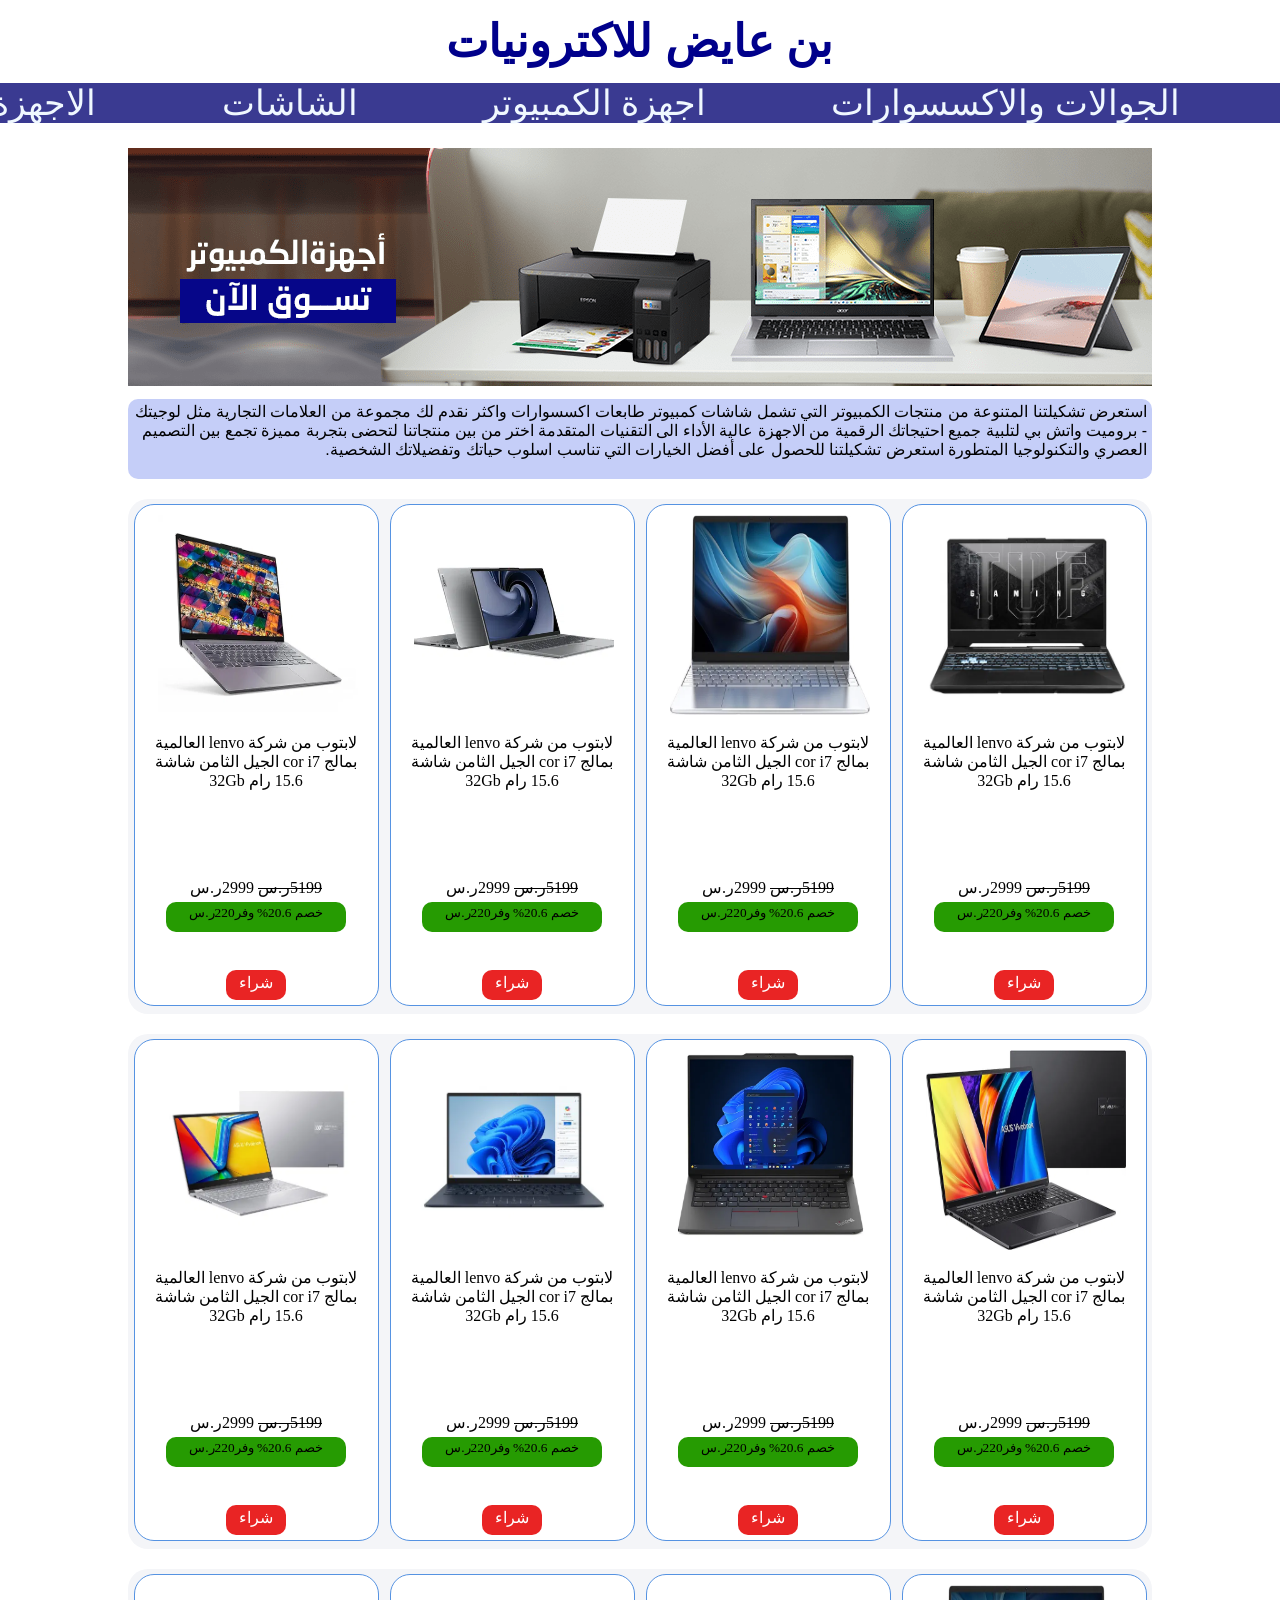
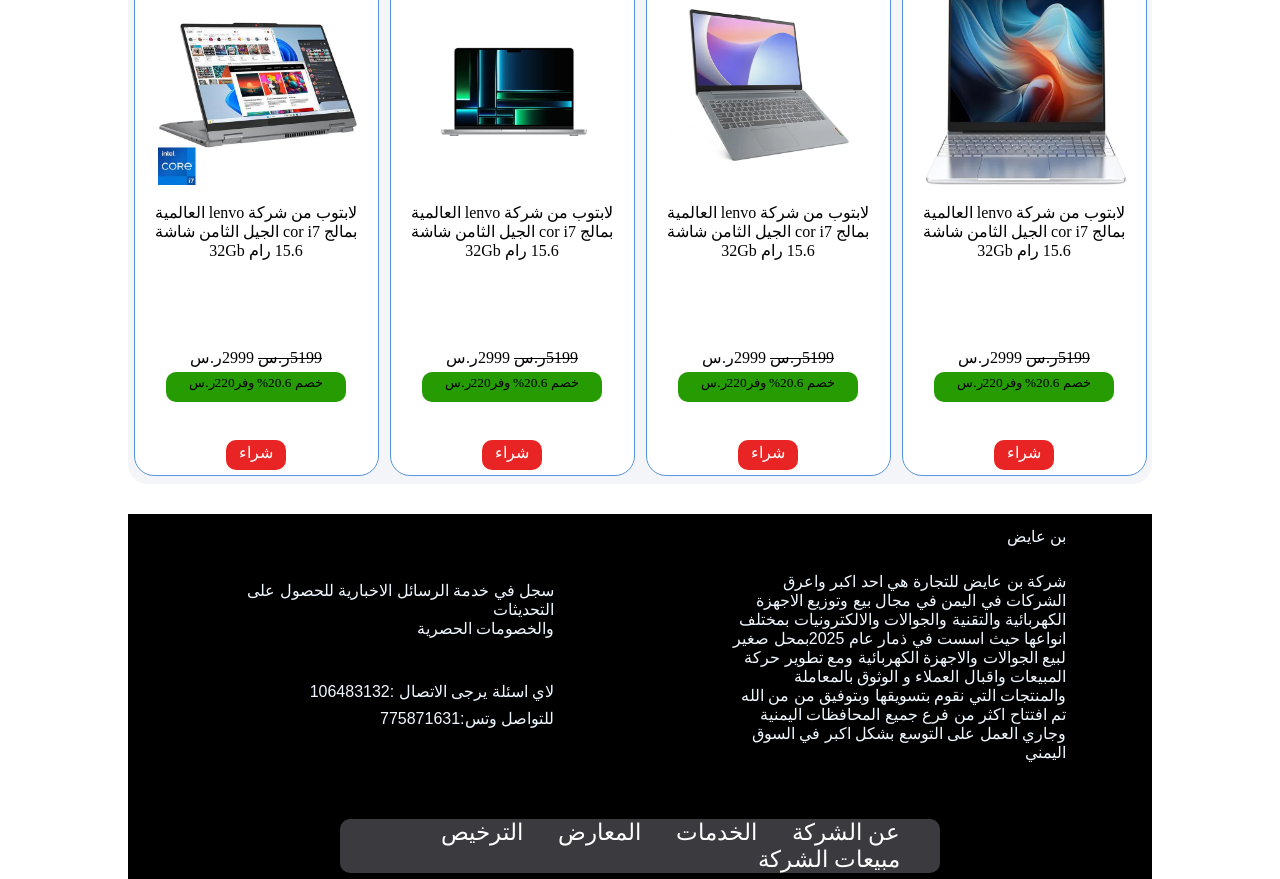
<file: computers.html>
<!DOCTYPE html>
<html lang="en">
<head>
    <meta charset="UTF-8">
    <meta name="viewport" content="width=device-width, initial-scale=1.0">
    <title>computers</title>
    <link rel="stylesheet" href="Style.css">
</head>
<body>
    <div class="mine_menu" dir="rtl">
        <h3>بن عايض للاكترونيات</h3>
        <Ul>
            <LI><a href="index.html">الجوالات والاكسسوارات</a></LI>
            <LI><a href="#">اجهزة الكمبيوتر</a></LI>
            <LI><a href="accessories.html">الشاشات</a></LI>
            <LI><a href="house_tool.html">الاجهزة المنزلية</a></LI>
        </Ul>
    </div>
    <div class="picture_in_beginning">
        <img src="images//computers/Com_mine.webp" alt="">
    </div>
    <div class="page_description" dir="rtl">
        <p>استعرض تشكيلتنا المتنوعة من منتجات الكمبيوتر التي تشمل شاشات كمبيوتر طابعات اكسسوارات واكثر نقدم لك مجموعة من العلامات التجارية مثل لوجيتك - 
            بروميت واتش بي لتلبية جميع احتيجاتك الرقمية 
            من الاجهزة عالية الأداء الى التقنيات المتقدمة اختر من بين منتجاتنا لتحضى بتجربة مميزة تجمع بين 
            التصميم العصري والتكنولوجيا المتطورة استعرض تشكيلتنا للحصول على أفضل الخيارات التي تناسب اسلوب 
            حياتك وتفضيلاتك الشخصية.
        </p>
    </div> 
    <div class="photo_container">
        <div class="div_of_picture">                
           <img src="images//computers/Co1.webp" alt="">
           <div class="div_of_product_description">
            <p> لابتوب من شركة lenvo العالمية بمالج cor i7 الجيل الثامن شاشة 15.6 رام 32Gb</p>
           </div>
           <div class="div_of_cost">
            <p><del>5199ر.س</del> 2999ر.س</p>
               <div class="div_of_discount">
                   <p>خصم 20.6%  وفر220ر.س</p>
               </div>
           </div>
           <div class="div_of_buy">
               <p>شراء</p>
           </div>
        </div>
        <div class="div_of_picture">                
           <img src="images//computers/Co2.webp" alt="">
           <div class="div_of_product_description">
            <p> لابتوب من شركة lenvo العالمية بمالج cor i7 الجيل الثامن شاشة 15.6 رام 32Gb</p>
           </div>
           <div class="div_of_cost">
            <p><del>5199ر.س</del> 2999ر.س</p>
               <div class="div_of_discount">
                   <p>خصم 20.6%  وفر220ر.س</p>
               </div>
           </div>
           <div class="div_of_buy">
               <p>شراء</p>
           </div>
        </div>
        <div class="div_of_picture">               
           <img src="images//computers/Co3.webp" alt="">
           <div class="div_of_product_description">
            <p> لابتوب من شركة lenvo العالمية بمالج cor i7 الجيل الثامن شاشة 15.6 رام 32Gb</p>
           </div>
           <div class="div_of_cost">
            <p><del>5199ر.س</del> 2999ر.س</p>
               <div class="div_of_discount">
                   <p>خصم 20.6%  وفر220ر.س</p>
               </div>
           </div>
           <div class="div_of_buy">
               <p>شراء</p>
           </div>
        </div>
        <div class="div_of_picture">            
           <img src="images//computers/Co4.webp" alt="">
           <div class="div_of_product_description">
            <p> لابتوب من شركة lenvo العالمية بمالج cor i7 الجيل الثامن شاشة 15.6 رام 32Gb</p>
           </div>
           <div class="div_of_cost">
            <p><del>5199ر.س</del> 2999ر.س</p>
               <div class="div_of_discount">
                   <p>خصم 20.6%  وفر220ر.س</p>
               </div>
           </div>
           <div class="div_of_buy">
               <p>شراء</p>
           </div>
        </div>
   </div>
   <div class="photo_container">
    <div class="div_of_picture">                
       <img src="images//computers/Co5.webp" alt="">
       <div class="div_of_product_description">
        <p> لابتوب من شركة lenvo العالمية بمالج cor i7 الجيل الثامن شاشة 15.6 رام 32Gb</p>
       </div>
       <div class="div_of_cost">
        <p><del>5199ر.س</del> 2999ر.س</p>
           <div class="div_of_discount">
               <p>خصم 20.6%  وفر220ر.س</p>
           </div>
       </div>
       <div class="div_of_buy">
           <p>شراء</p>
       </div>
    </div>
    <div class="div_of_picture">                
       <img src="images//computers/Co6.webp" alt="">
       <div class="div_of_product_description">
        <p> لابتوب من شركة lenvo العالمية بمالج cor i7 الجيل الثامن شاشة 15.6 رام 32Gb</p>
       </div>
       <div class="div_of_cost">
        <p><del>5199ر.س</del> 2999ر.س</p>
           <div class="div_of_discount">
               <p>خصم 20.6%  وفر220ر.س</p>
           </div>
       </div>
       <div class="div_of_buy">
           <p>شراء</p>
       </div>
    </div>
    <div class="div_of_picture">               
       <img src="images//computers/Co7.webp" alt="">
       <div class="div_of_product_description">
        <p> لابتوب من شركة lenvo العالمية بمالج cor i7 الجيل الثامن شاشة 15.6 رام 32Gb</p>
       </div>
       <div class="div_of_cost">
        <p><del>5199ر.س</del> 2999ر.س</p>
           <div class="div_of_discount">
               <p>خصم 20.6%  وفر220ر.س</p>
           </div>
       </div>
       <div class="div_of_buy">
           <p>شراء</p>
       </div>
    </div>
    <div class="div_of_picture">            
       <img src="images//computers/Co8.webp" alt="">
       <div class="div_of_product_description">
        <p> لابتوب من شركة lenvo العالمية بمالج cor i7 الجيل الثامن شاشة 15.6 رام 32Gb</p>
       </div>
       <div class="div_of_cost">
        <p><del>5199ر.س</del> 2999ر.س</p>
           <div class="div_of_discount">
               <p>خصم 20.6%  وفر220ر.س</p>
           </div>
       </div>
       <div class="div_of_buy">
           <p>شراء</p>
       </div>
    </div>
</div>
<div class="photo_container">
    <div class="div_of_picture">                
       <img src="images//computers/Co9.webp" alt="">
       <div class="div_of_product_description">
        <p> لابتوب من شركة lenvo العالمية بمالج cor i7 الجيل الثامن شاشة 15.6 رام 32Gb</p>
       </div>
       <div class="div_of_cost">
        <p><del>5199ر.س</del> 2999ر.س</p>
           <div class="div_of_discount">
               <p>خصم 20.6%  وفر220ر.س</p>
           </div>
       </div>
       <div class="div_of_buy">
           <p>شراء</p>
       </div>
    </div>
    <div class="div_of_picture">                
       <img src="images//computers/Co10.webp" alt="">
       <div class="div_of_product_description">
        <p> لابتوب من شركة lenvo العالمية بمالج cor i7 الجيل الثامن شاشة 15.6 رام 32Gb</p>
       </div>
       <div class="div_of_cost">
        <p><del>5199ر.س</del> 2999ر.س</p>
           <div class="div_of_discount">
               <p>خصم 20.6%  وفر220ر.س</p>
           </div>
       </div>
       <div class="div_of_buy">
           <p>شراء</p>
       </div>
    </div>
    <div class="div_of_picture">               
       <img src="images//computers/Co11.webp" alt="">
       <div class="div_of_product_description">
        <p> لابتوب من شركة lenvo العالمية بمالج cor i7 الجيل الثامن شاشة 15.6 رام 32Gb</p>
       </div>
       <div class="div_of_cost">
        <p><del>5199ر.س</del> 2999ر.س</p>
           <div class="div_of_discount">
               <p>خصم 20.6%  وفر220ر.س</p>
           </div>
       </div>
       <div class="div_of_buy">
           <p>شراء</p>
       </div>
    </div>
    <div class="div_of_picture">            
       <img src="images//computers/Co3.webp" alt="">
       <div class="div_of_product_description">
        <p> لابتوب من شركة lenvo العالمية بمالج cor i7 الجيل الثامن شاشة 15.6 رام 32Gb</p>
       </div>
       <div class="div_of_cost">
        <p><del>5199ر.س</del> 2999ر.س</p>
           <div class="div_of_discount">
               <p>خصم 20.6%  وفر220ر.س</p>
           </div>
       </div>
       <div class="div_of_buy">
           <p>شراء</p>
       </div>
    </div>
</div>
<div class="End_div_about" dir="rtl">
    <div class="end_div">
        <p>بن عايض</p>
        <p><br> شركة بن عايض للتجارة هي احد اكبر واعرق الشركات في اليمن في مجال 
        بيع وتوزيع الاجهزة الكهربائية والتقنية والجوالات والالكترونيات بمختلف انواعها حيث اسست في ذمار عام 2025بمحل صغير
    لبيع الجوالات والاجهزة الكهربائية  ومع تطوير حركة المبيعات واقبال العملاء و الوثوق بالمعاملة والمنتجات التي نقوم بتسويقها وبتوفيق من 
    من الله تم افتتاح اكثر من فرع جميع المحافظات اليمنية وجاري العمل على التوسع بشكل اكبر في السوق اليمني </p>
    </div>
    <div class="end_div">
        <p><br><br><br>سجل في خدمة الرسائل الاخبارية للحصول على التحديثات <br>والخصومات الحصرية</p>
        <p><br><br> لاي اسئلة يرجى الاتصال :106483132</p>
        <p>للتواصل وتس:775871631</p>
    </div>
    
        </div>
        <div class="end_menu" dir="rtl">
            <Ul>
                <LI><a href="2">عن الشركة</a></LI>
                <LI><a href="3">الخدمات</a></LI>
                <LI><a href="4">المعارض</a></LI>
                <LI><a href="5">الترخيص</a></LI>
                <LI><a href="5">مبيعات الشركة</a></LI>
            </Ul>
        </div>
</body>
</html>
</file>
<file: Style.css>
body{
    background-color: white;
    margin: 0;
    font-family: 'Franklin Gothic Medium', 'Arial Narrow', Arial, sans-serif;
    font-size: large;   
}
.mine_menu{
    height: 150px;
    width: 100%;
    margin: -30px auto;
}
h3{
    text-align: center;
    color:darkblue;
    font-size: 45px;
   
}
.mine_menu ul{
    margin: -30px auto;
    background-color:rgb(58, 58, 145);
    width: max-content;
}
.mine_menu ul li{
    color: rgb(255, 255, 255);
    font-size: 35px;
    display: inline;
    margin: 60px;
    
}
.mine_menu ul a{
    color: aliceblue ;
    text-decoration: none;
}
.picture_in_beginning{
    width: 1024px;
    display: flex;
    margin: 1% auto;
}
.page_description{
    width: 1024px;
    height: 80px;
    background-color: rgb(197, 206, 248);
    border-radius: 10px;
    margin: 10px auto;
}
.page_description p{
    font-family:'Segoe UI', Roboto, Oxygen, Ubuntu, Cantarell, 'Open Sans', 'Helvetica Neue', sans-serif;
    font-size: 16px;
    margin: 5px;
  padding-top: 3px;
}
.photo_container{
    height: 515px;
    width: 1024px;
    display:flex;
    /*display:grid;
    grid-template-columns: 1fr 1fr 1fr 1fr;*/
    margin: 20px  auto;
    border-radius: 20px;
   background-color:rgb(244, 245, 248) ;
}
.div_of_picture{
    direction: rtl;
    width: 243px;
    height: 500px;
    margin: 5px auto;
    border-radius: 20px;
    background-color: rgb(255, 255, 255); 
    border: 1px solid rgb(86, 147, 226); 
    
}
.photo_container img{
    width: 200px;
    height: 200px;
    margin: 10px 20px;
    }
.div_of_picture p{
    text-align: center;
    font-family:'Segoe UI';
}
.div_of_product_description{
    width: 230px;
    height: 130px;
    background-color: rgb(255, 255, 255);
    border-radius: 10px;
    margin: -5px auto;
}
.div_of_cost{
    width: 200px;
    height: 75px;
    background-color: rgb(255, 255, 255);
    border-radius: 10px;
    margin: 20px auto;
}
.div_of_discount{
    width: 180px;
    height: 30px;
    background-color: rgb(38, 155, 2);
    border-radius: 10px;
    margin: 5px auto;
}
.div_of_discount p{
    font-size:10pt;
}
.div_of_buy{
    width: 60px;
    height: 30px;
    background-color: rgb(233, 36, 36);
    border-radius: 10px;
    margin: 10px auto;
    text-align: center;
    font-family:'Segoe UI';
   color: rgb(255, 255, 255);
}
 p{
    font-family:'Segoe UI', Roboto, Oxygen, Ubuntu, Cantarell, 'Open Sans', 'Helvetica Neue', sans-serif;
    font-size: 16px;
    margin: 5px;
  padding-top: 3px;
}
.End_div_about{
    height: 365px;
    width: 1024px;
    display: flex;
    margin: 30px  auto;
    display:flex;
    background-color: black;
}
.end_div{
    width: 350px;
    height: 200px;
    background-color: rgb(0, 0, 0);
    margin: 5px auto;
    border-radius: 20px;
}
.end_div p{
    color: aliceblue;
    font-size: 12pt;
}
.end_menu{
    height: 8px;
    width: 600px;
    margin: -90px auto;
}
.end_menu ul{
   
    background-color:rgb(58, 58, 63);
    border-radius: 10px;
}
.end_menu ul li{
    color: rgb(255, 255, 255);
    font-size: 17pt;
    display: inline;
    margin-left: 30px;
}
.end_menu ul a{
    color: rgb(255, 255, 255) ;
    text-decoration: none;
}
</file>
